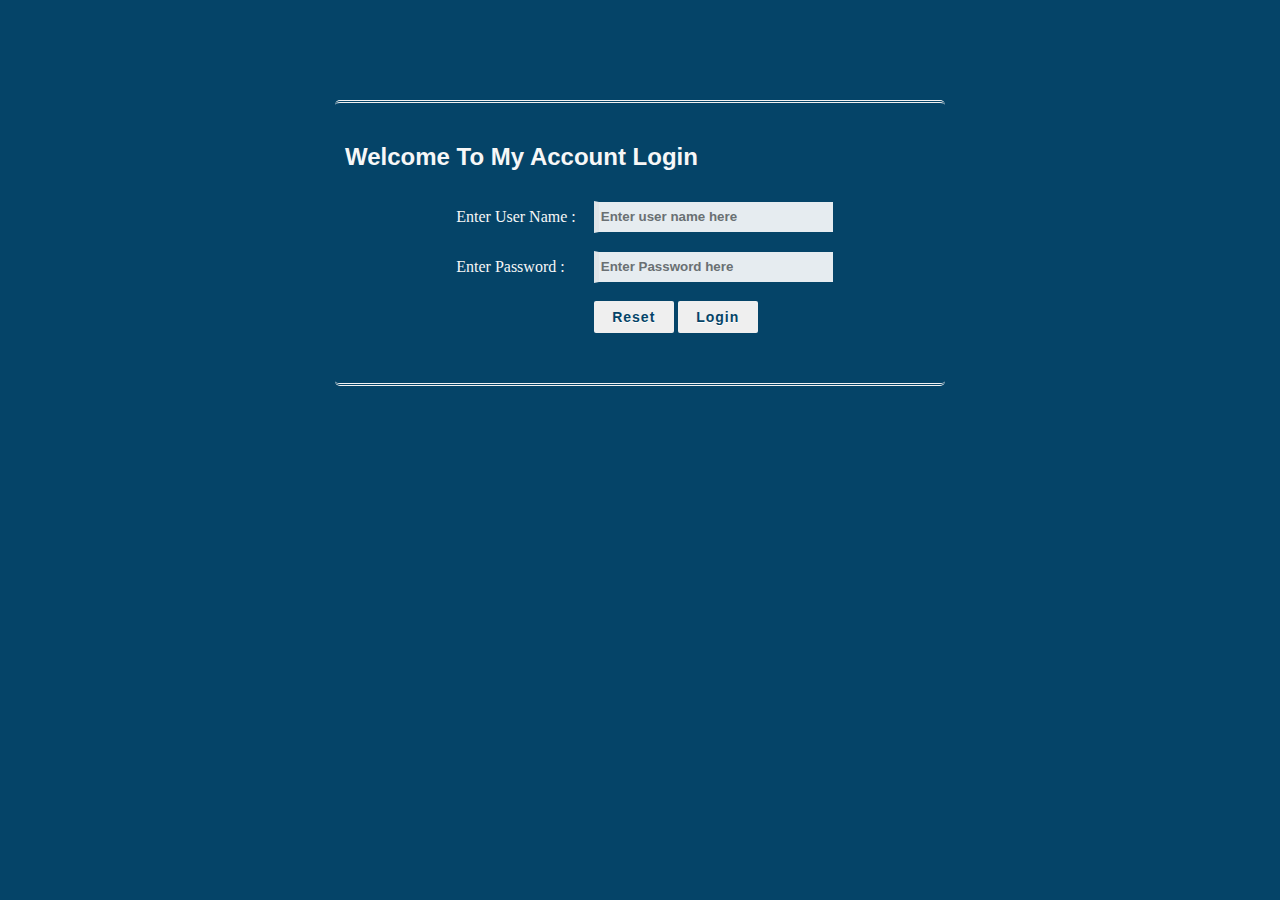
<file: index.html>
<!DOCTYPE html>
<html>

<head>
    <title>Welcome To Login Form</title>
    <link rel="stylesheet" href="index.css">
    <script>
    </script>
</head>

<body>
    <!-- Main div code -->
    <div id="main">
        <div class="h-tag">
            <h2>Welcome To My Account Login</h2>
        </div>
        <!-- Login box -->
        <div class="login">
            <table cellspacing="2" align="center" cellpadding="8" border="0">
                <tr>
                    <td>Enter User Name :</td>
                    <td><input type="text" placeholder="Enter user name here" id="email" class="tb" /></td>
                </tr>
                <tr>
                    <td>Enter Password :</td>
                    <td><input type="password" placeholder="Enter Password here" id="pwd1" class="tb" /></td>
                </tr>
                <tr>
                    <td></td>
                    <td>
                        <input type="submit" value="Reset" onclick="clearFunc()" class="btn" />
                        <input type="submit" value="Login" class="btn" onClick="login()" /></td>
                </tr>
            </table>
        </div>
        <!-- login box div ending here.. -->
    </div>
    <!-- Main div ending here... -->

    <script src="index.js"></script>

</body>

</html>
</file>
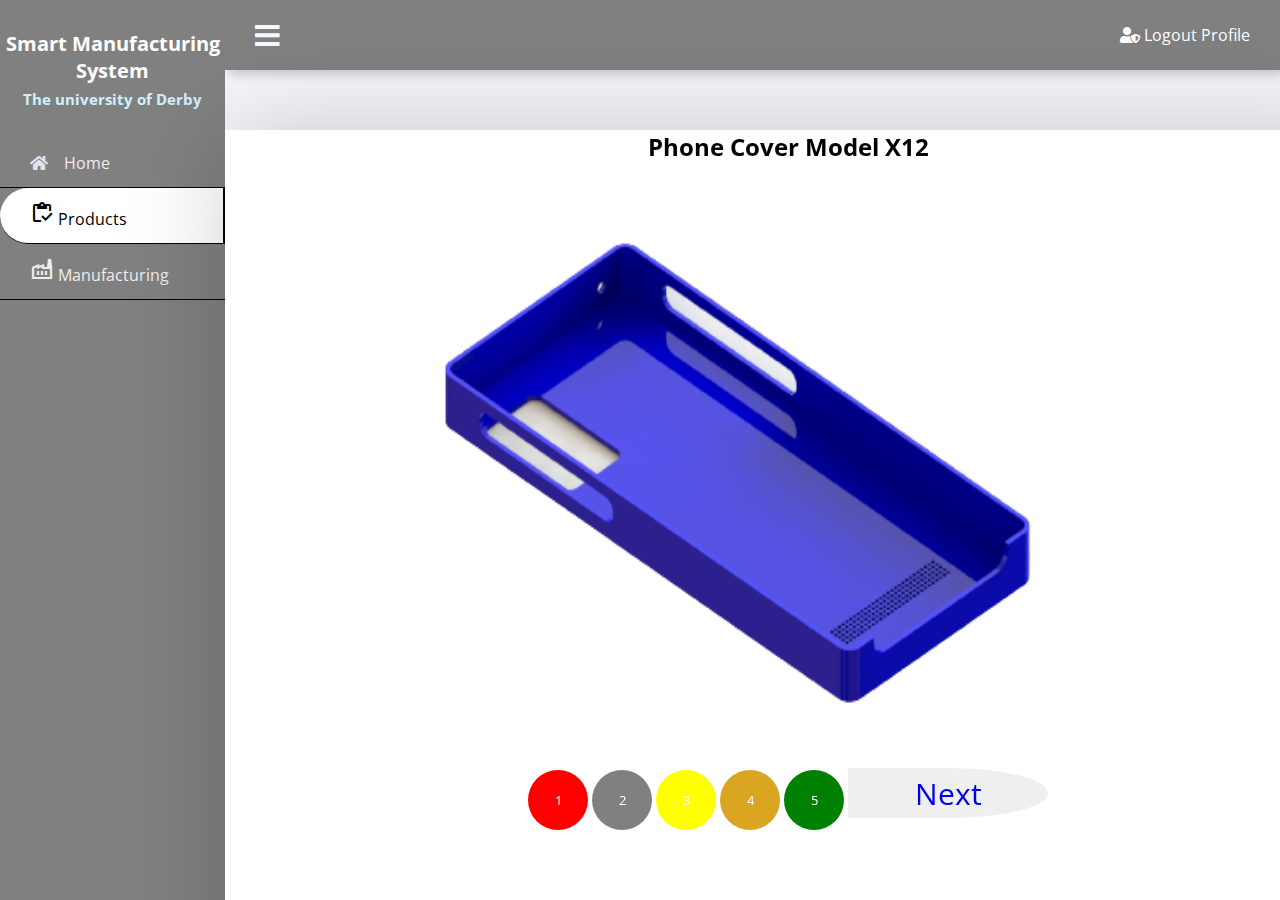
<file: color-customize.html>
<!DOCTYPE html>
<html lang="en">

<head>
    <link rel="stylesheet" href="https://use.fontawesome.com/releases/v5.8.1/css/all.css">
    <meta charset="UTF-8">
    <meta http-equiv="X-UA-Compatible" content="IE=edge">
    <meta name="viewport" content="width=device-width, initial-scale=1.0">
    <title>Smart Management Portal</title>
    <link rel="stylesheet" href="styles.css">
    <link rel="stylesheet" href="home.css">
    <link rel="stylesheet" href="color-customize.css">
    <link rel="stylesheet" href="product.css">
    <link rel="stylesheet" href="https://fonts.googleapis.com/css2?family=Material+Symbols+Outlined:opsz,wght,FILL,GRAD@20..48,100..700,0..1,-50..200" />
    <!-- <link href="https://cdn.jsdelivr.net/npm/bootstrap@5.2.3/dist/css/bootstrap.min.css" rel="stylesheet" integrity="sha384-rbsA2VBKQhggwzxH7pPCaAqO46MgnOM80zW1RWuH61DGLwZJEdK2Kadq2F9CUG65" crossorigin="anonymous">
    <script src="https://cdn.jsdelivr.net/npm/bootstrap@5.2.3/dist/js/bootstrap.bundle.min.js" integrity="sha384-kenU1KFdBIe4zVF0s0G1M5b4hcpxyD9F7jL+jjXkk+Q2h455rYXK/7HAuoJl+0I4" crossorigin="anonymous"></script> -->

    <style>

    </style>
</head>

<body>


    <!-- <nav class="sb-topnav navbar navbar-expand navbar-dark bg-dark"> -->

    <div class="wrapper">
        <div class="section">
            <div class="top_navbar">
                <div class="hamburger">
                    <a href="#">
                        <i class="fas fa-bars"></i>
                    </a>
                </div>
                <div class="logout-profile">
                    <li>
                        <a href="index.html">
                            <span class="icon"><i class="fas fa-user-shield"></i></span>
                            <span class="item">Logout</span>
                        </a>
                        <a href="#">
                            <span class="item">Profile</span>
                        </a>

                    </li>
                </div>
            </div>
        </div>
        </nav>





        <div class="sidebar">
            <div class="profile">
                <!-- <img src="fff.png" alt="profile_picture"> -->
                <h3>Smart <span>Manufacturing</span> System</h3>
                <h2>
                    <p>The university of Derby</p>
                </h2>
            </div>
            <div>

                <ul>

                    <li>
                        <a href="home.html">
                            <span class="icon"><i class="fas fa-home"></i></span>
                            <span class="item">Home</span>
                        </a>
                    </li>

                    <li>
                        <a href="#" class="active">
                            <span class="material-symbols-outlined">
                                inventory
                                </span>
                            <span class="item">Products</span>
                        </a>
                    </li>
                    <li>
                        <a href="manufacturing.html">
                            <span class="material-symbols-outlined">
                                factory
                                </span>
                            <span class="item">Manufacturing</span>
                        </a>
                    </li>


                </ul>
            </div>

        </div>

        <div class="info-main1">


            <h2>Phone Cover Model X12</h2>
            <div>
                <img id="pic" src="src/blue.png" width="500px">
            </div>

            <div>
                <button class="red" onclick="Change1()">1</button>
                <button class="grey" onclick="Change2()">2</button>
                <button class="yellow" onclick="Change3()">3</button>
                <button class="gold" onclick="Change4()">4</button>
                <button class="green" onclick="Change5()">5</button>
                <button class="Select"> <a href="product-spec.html">Next</a>
                    </button>
            </div>





        </div>




        <script>
            var hamburger = document.querySelector(".hamburger");
            hamburger.addEventListener("click", function() {
                document.querySelector("body").classList.toggle("active");
            })


            function Change1() {

                document.getElementById("pic").src = "src/red.png";

            }

            function Change2() {

                document.getElementById("pic").src = "src/grey.png";

            }

            function Change3() {

                document.getElementById("pic").src = "src/yellow.png";

            }

            function Change4() {

                document.getElementById("pic").src = "src/gold.png";

            }

            function Change5() {

                document.getElementById("pic").src = "src/green.png";

            }
        </script>



</body>

</html>
</file>
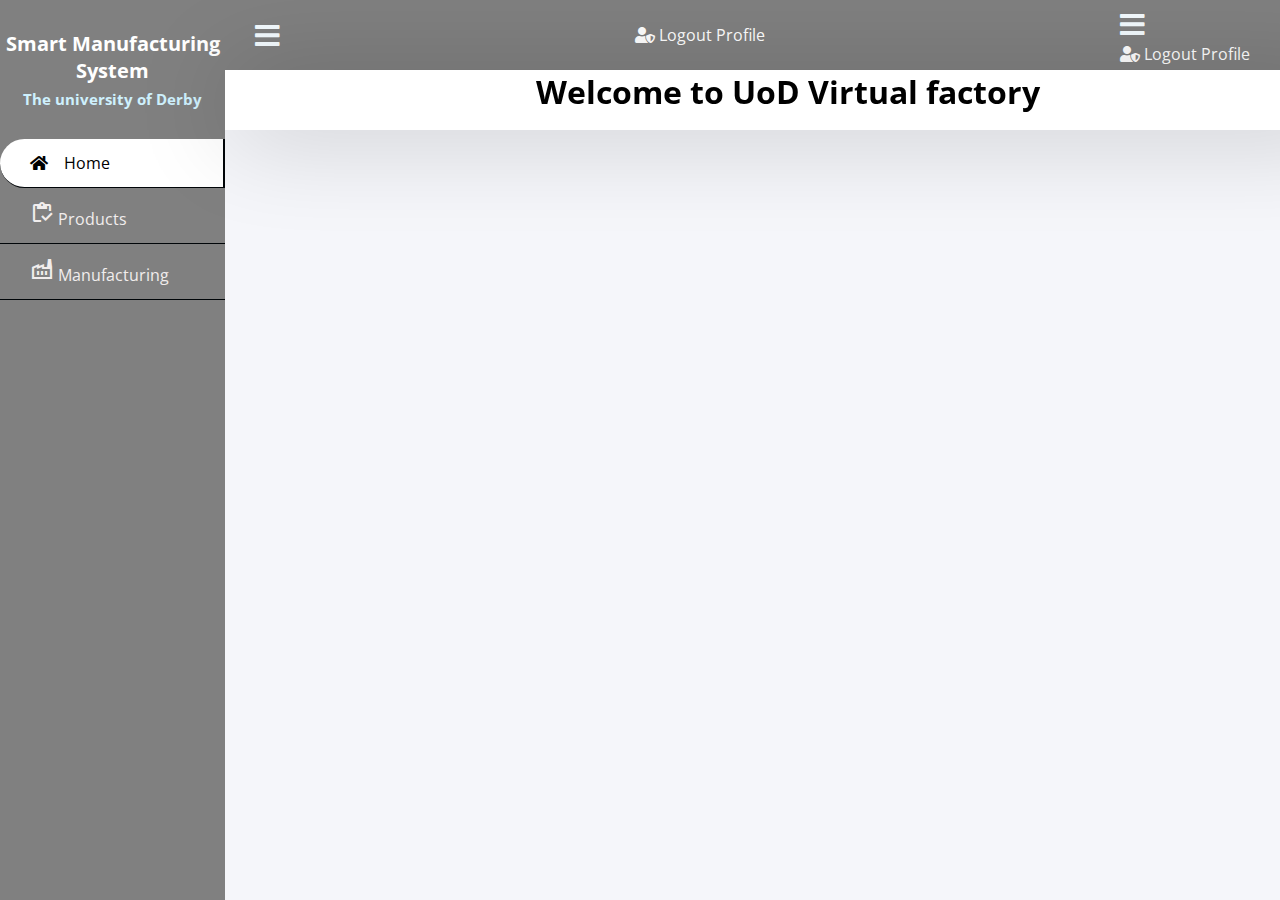
<file: home.html>
<!DOCTYPE html>
<html lang="en">

<head>
    <link rel="stylesheet" href="https://use.fontawesome.com/releases/v5.8.1/css/all.css">
    <meta charset="UTF-8">
    <meta http-equiv="X-UA-Compatible" content="IE=edge">
    <meta name="viewport" content="width=device-width, initial-scale=1.0">
    <title>Smart Management Portal</title>
    <link rel="stylesheet" href="styles.css">
    <link rel="stylesheet" href="product.css">
    <link rel="stylesheet" href="home.css">
    <link rel="stylesheet" href="https://fonts.googleapis.com/css2?family=Material+Symbols+Outlined:opsz,wght,FILL,GRAD@20..48,100..700,0..1,-50..200" />
    <!-- <link href="https://cdn.jsdelivr.net/npm/bootstrap@5.2.3/dist/css/bootstrap.min.css" rel="stylesheet" integrity="sha384-rbsA2VBKQhggwzxH7pPCaAqO46MgnOM80zW1RWuH61DGLwZJEdK2Kadq2F9CUG65" crossorigin="anonymous">
    <script src="https://cdn.jsdelivr.net/npm/bootstrap@5.2.3/dist/js/bootstrap.bundle.min.js" integrity="sha384-kenU1KFdBIe4zVF0s0G1M5b4hcpxyD9F7jL+jjXkk+Q2h455rYXK/7HAuoJl+0I4" crossorigin="anonymous"></script> -->

    <style>

    </style>
</head>

<body>


    <!-- <nav class="sb-topnav navbar navbar-expand navbar-dark bg-dark"> -->

    <div class="wrapper">
        <div class="section">
            <div class="top_navbar">
                <div class="hamburger">
                    <a href="#">
                        <i class="fas fa-bars"></i>
                    </a>
                </div>
                <div class="logout-profile">
                    <li>
                        <a href="index.html">
                            <span class="icon"><i class="fas fa-user-shield"></i></span>
                            <span class="item">Logout</span>
                        </a>
                        <a href="#">
                            <span class="item">Profile</span>
                        </a>

                    </li>
                </div>

                <div class="top_navbar2">
                    <div class="hamburger">
                        <a href="#">
                            <i class="fas fa-bars"></i>
                        </a>
                    </div>
                    <div class="logout-profile">
                        <li>
                            <a href="index.html">
                                <span class="icon"><i class="fas fa-user-shield"></i></span>
                                <span class="item">Logout</span>
                            </a>
                            <a href="#">
                                <span class="item">Profile</span>
                            </a>

                        </li>
                    </div>
                </div>
            </div>
            </nav>



            <div class="sidebar">
                <div class="profile">
                    <!-- <img src="fff.png" alt="profile_picture"> -->
                    <h3>Smart <span>Manufacturing</span> System</h3>
                    <h2>
                        <p>The university of Derby</p>
                    </h2>
                </div>
                <div>

                    <ul>

                        <li>
                            <a href="#" class="active">
                                <span class="icon"><i class="fas fa-home"></i></span>
                                <span class="item">Home</span>
                            </a>
                        </li>

                        <li>
                            <a href="product.html">
                                <span class="material-symbols-outlined">
                                inventory
                                </span>
                                <span class="item">Products</span>
                            </a>
                        </li>
                        <li>
                            <a href="manufacturing.html">
                                <span class="material-symbols-outlined">
                                factory
                                </span>
                                <span class="item">Manufacturing</span>
                            </a>
                        </li>


                    </ul>
                </div>

            </div>

            <div class="info">
                <h1>Welcome to UoD Virtual factory</h1>
            </div>



        </div>
        <script>
            var hamburger = document.querySelector(".hamburger");
            hamburger.addEventListener("click", function() {
                document.querySelector("body").classList.toggle("active");
            })
        </script>
</body>

</html>
</file>
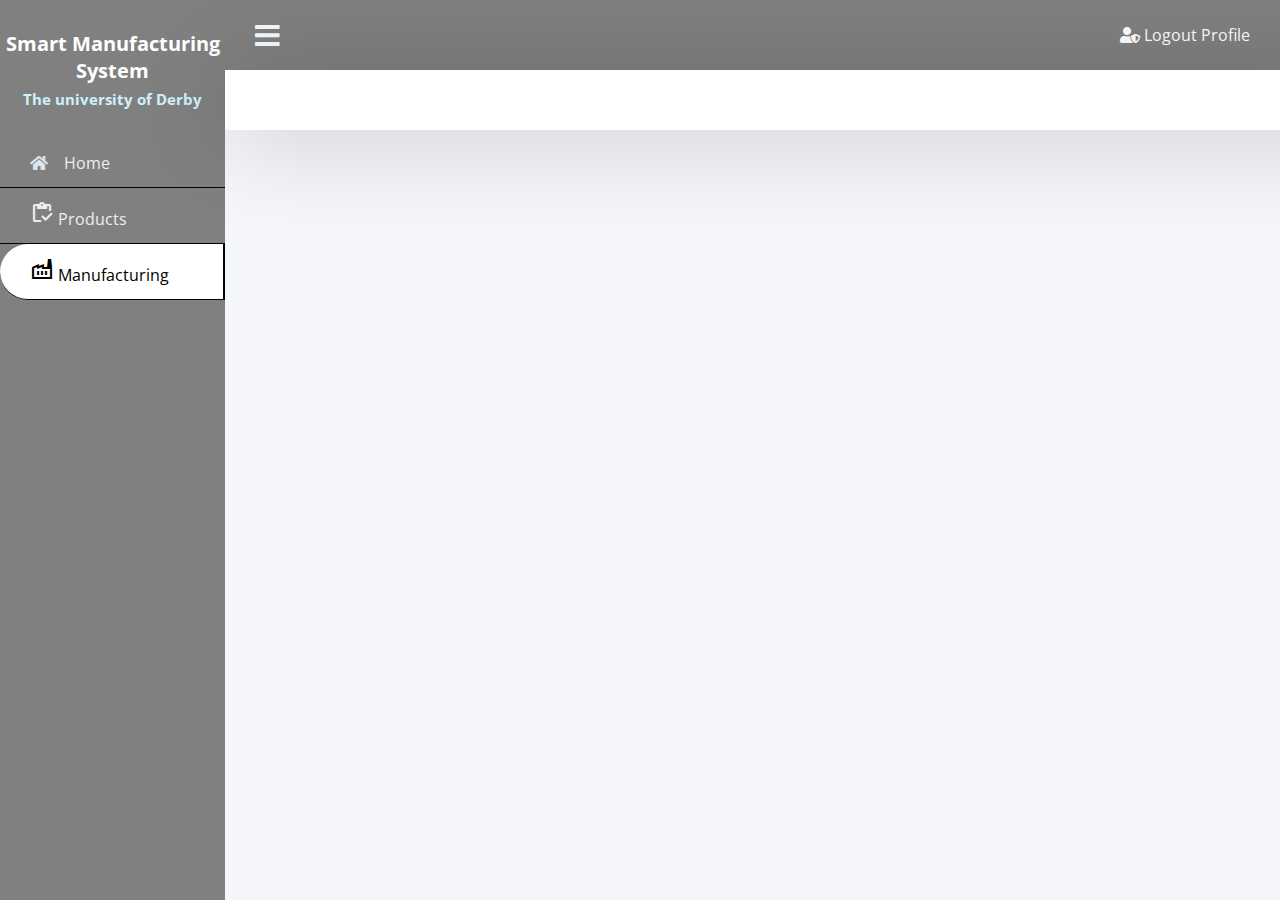
<file: manufacturing.html>
<!DOCTYPE html>
<html lang="en">

<head>
    <link rel="stylesheet" href="https://use.fontawesome.com/releases/v5.8.1/css/all.css">
    <meta charset="UTF-8">
    <meta http-equiv="X-UA-Compatible" content="IE=edge">
    <meta name="viewport" content="width=device-width, initial-scale=1.0">
    <title>Manufacturing</title>
    <link rel="stylesheet" href="styles.css">
    <link rel="stylesheet" href="product.css">
    <link rel="stylesheet" href="home.css">
    <link rel="stylesheet" href="https://fonts.googleapis.com/css2?family=Material+Symbols+Outlined:opsz,wght,FILL,GRAD@20..48,100..700,0..1,-50..200" />
    <!-- <link href="https://cdn.jsdelivr.net/npm/bootstrap@5.2.3/dist/css/bootstrap.min.css" rel="stylesheet" integrity="sha384-rbsA2VBKQhggwzxH7pPCaAqO46MgnOM80zW1RWuH61DGLwZJEdK2Kadq2F9CUG65" crossorigin="anonymous">
    <script src="https://cdn.jsdelivr.net/npm/bootstrap@5.2.3/dist/js/bootstrap.bundle.min.js" integrity="sha384-kenU1KFdBIe4zVF0s0G1M5b4hcpxyD9F7jL+jjXkk+Q2h455rYXK/7HAuoJl+0I4" crossorigin="anonymous"></script> -->

    <style>

    </style>
</head>

<body>


    <!-- <nav class="sb-topnav navbar navbar-expand navbar-dark bg-dark"> -->

    <div class="wrapper">
        <div class="section">
            <div class="top_navbar">
                <div class="hamburger">
                    <a href="#">
                        <i class="fas fa-bars"></i>
                    </a>
                </div>
                <div class="logout-profile">
                    <li>
                        <a href="index.html">
                            <span class="icon"><i class="fas fa-user-shield"></i></span>
                            <span class="item">Logout</span>
                        </a>
                        <a href="#">
                            <span class="item">Profile</span>
                        </a>

                    </li>
                </div>
            </div>
        </div>
        </nav>

        <!-- <div class="menu">
            <div class="logo">
                Coding Market
            </div>
            <div class="right_menu">
                <ul>
                    <li><i class="fas fa-user"></i>
                        <div class="profile_dd">
                            <div class="dd_item">Profile</div>
                            <div class="dd_item">Change Password</div>
                            <div class="dd_item">Logout</div>
                        </div>
                    </li>
                </ul>
            </div>
        </div>  -->





        <div class="sidebar">
            <div class="profile">
                <!-- <img src="fff.png" alt="profile_picture"> -->
                <h3>Smart <span>Manufacturing</span> System</h3>
                <h2>
                    <p>The university of Derby</p>
                </h2>
            </div>
            <div>

                <ul>

                    <li>
                        <a href="home.html">
                            <span class="icon"><i class="fas fa-home"></i></span>
                            <span class="item">Home</span>
                        </a>
                    </li>
                    <!-- <li>
                        <a href="#" class="active">
                            <span class="icon"><i class="fas fa-desktop"></i></span>
                            <span class="item">My Dashboard</span>
                        </a>
                    </li> -->
                    <li>
                        <a href="product.html">
                            <span class="material-symbols-outlined">
                                inventory
                                </span>
                            <span class="item">Products</span>
                        </a>
                    </li>
                    <li>
                        <a href="#" class="active">
                            <span class="material-symbols-outlined">
                                factory
                                </span>
                            <span class="item">Manufacturing</span>
                        </a>
                    </li>


                </ul>
            </div>

        </div>

        <div class="info">
            <div class="info-nav">


            </div>


        </div>



    </div>
    <script>
        var hamburger = document.querySelector(".hamburger");
        hamburger.addEventListener("click", function() {
            document.querySelector("body").classList.toggle("active");
        })
    </script>
</body>

</html>
</file>
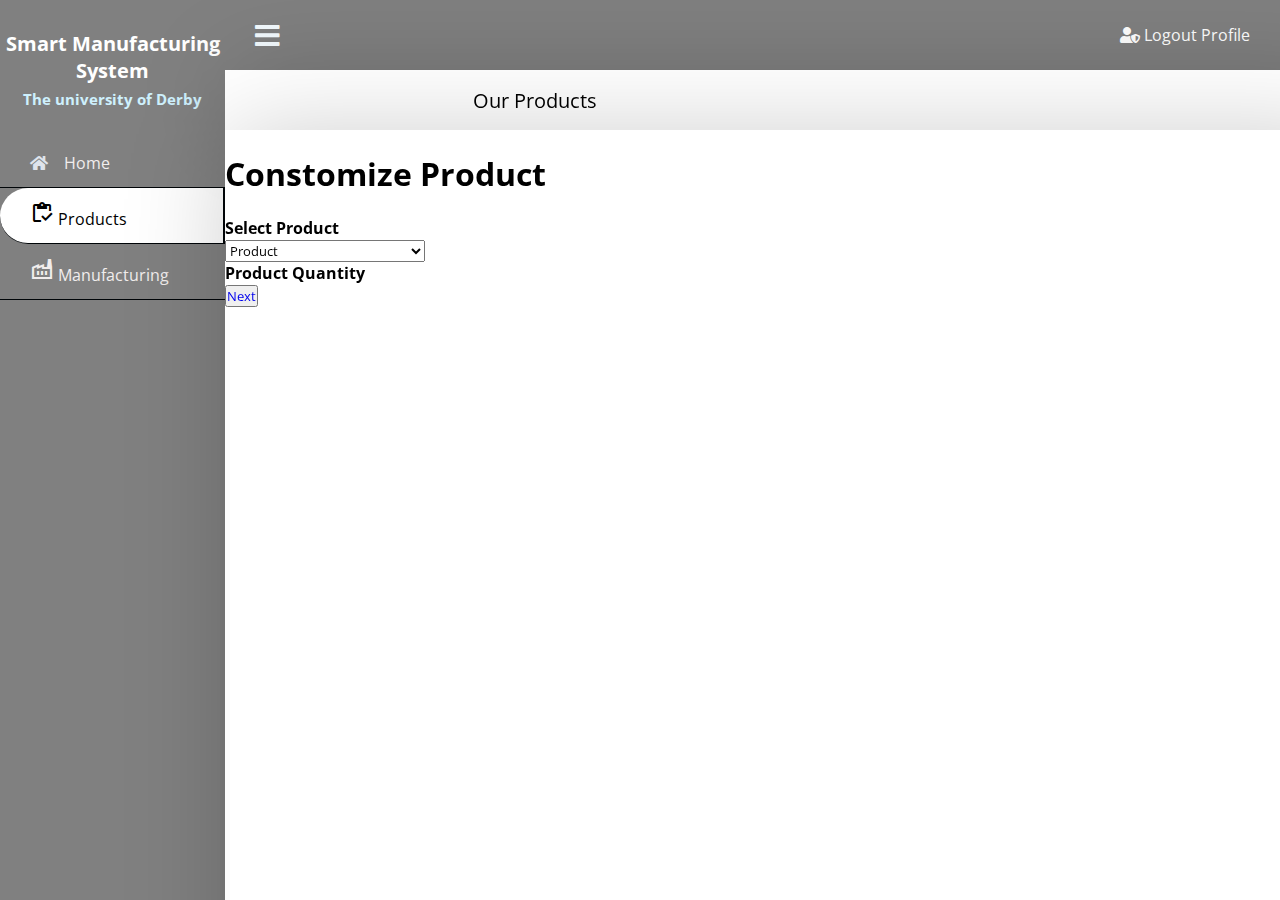
<file: Order-product.html>
<!DOCTYPE html>
<html lang="en">

<head>
    <link rel="stylesheet" href="https://use.fontawesome.com/releases/v5.8.1/css/all.css">
    <meta charset="UTF-8">
    <meta http-equiv="X-UA-Compatible" content="IE=edge">
    <meta name="viewport" content="width=device-width, initial-scale=1.0">
    <title>Smart Management Portal</title>
    <link rel="stylesheet" href="styles.css">
    <link rel="stylesheet" href="home.css">
    <link rel="stylesheet" href="product.css">
    <link rel="stylesheet" href="https://fonts.googleapis.com/css2?family=Material+Symbols+Outlined:opsz,wght,FILL,GRAD@20..48,100..700,0..1,-50..200" />
    <!-- <link href="https://cdn.jsdelivr.net/npm/bootstrap@5.2.3/dist/css/bootstrap.min.css" rel="stylesheet" integrity="sha384-rbsA2VBKQhggwzxH7pPCaAqO46MgnOM80zW1RWuH61DGLwZJEdK2Kadq2F9CUG65" crossorigin="anonymous">
    <script src="https://cdn.jsdelivr.net/npm/bootstrap@5.2.3/dist/js/bootstrap.bundle.min.js" integrity="sha384-kenU1KFdBIe4zVF0s0G1M5b4hcpxyD9F7jL+jjXkk+Q2h455rYXK/7HAuoJl+0I4" crossorigin="anonymous"></script> -->

    <style>

    </style>
</head>

<body>


    <!-- <nav class="sb-topnav navbar navbar-expand navbar-dark bg-dark"> -->

    <div class="wrapper">
        <div class="section">
            <div class="top_navbar">
                <div class="hamburger">
                    <a href="#">
                        <i class="fas fa-bars"></i>
                    </a>
                </div>
                <div class="logout-profile">
                    <li>
                        <a href="index.html">
                            <span class="icon"><i class="fas fa-user-shield"></i></span>
                            <span class="item">Logout</span>
                        </a>
                        <a href="#">
                            <span class="item">Profile</span>
                        </a>

                    </li>
                </div>
            </div>
        </div>
        </nav>






        <div class="sidebar">
            <div class="profile">
                <!-- <img src="fff.png" alt="profile_picture"> -->
                <h3>Smart <span>Manufacturing</span> System</h3>
                <h2>
                    <p>The university of Derby</p>
                </h2>
            </div>
            <div>

                <ul>

                    <li>
                        <a href="home.html">
                            <span class="icon"><i class="fas fa-home"></i></span>
                            <span class="item">Home</span>
                        </a>
                    </li>

                    <li>
                        <a href="#" class="active">
                            <span class="material-symbols-outlined">
                                inventory
                                </span>
                            <span class="item">Products</span>
                        </a>
                    </li>
                    <li>
                        <a href="manufacturing.html">
                            <span class="material-symbols-outlined">
                                factory
                                </span>
                            <span class="item">Manufacturing</span>
                        </a>
                    </li>


                </ul>
            </div>

        </div>

        <div class="info">
            <div class="info-nav">
                <button class="active"><a href="Ourproduct.html">Our Products</a></button>
                <button><a href="Order-product.html">Place Order</a></button>
            </div>
        </div>


        <div class="info-main1">
            <br>
            <h1>Constomize Product</h1>
            <br>
            <div class="color">
                <h4>Select Product</h4>
                <select name="products" id="dropdown">
                <option value="selection">Product</option>
                <option value="bag">Mobile back cover</option>
                <option value="bag">Mobile fron cover</option>
                <option value="bag">Main cover</option> 
            </select>
                <br>
            </div>
            <br>
            <h4>Product Quantity</h4>
            <div>
                <button><a href="color-customize.html">Next</a></button>

            </div>
        </div>




        <script>
            var hamburger = document.querySelector(".hamburger");
            hamburger.addEventListener("click", function() {
                document.querySelector("body").classList.toggle("active");
            })
        </script>
</body>

</html>
</file>
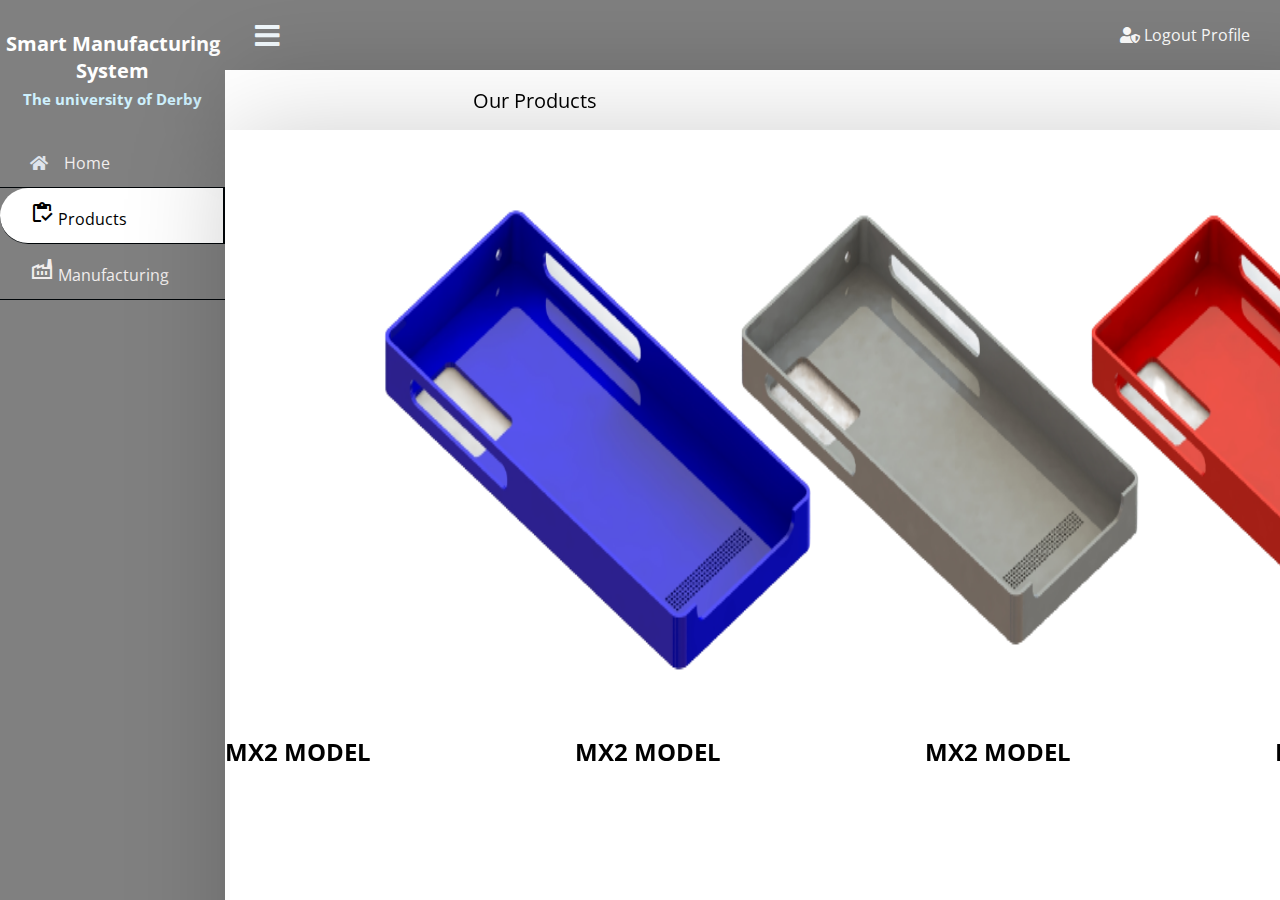
<file: Ourproduct.html>
<!DOCTYPE html>
<html lang="en">

<head>
    <link rel="stylesheet" href="https://use.fontawesome.com/releases/v5.8.1/css/all.css">
    <meta charset="UTF-8">
    <meta http-equiv="X-UA-Compatible" content="IE=edge">
    <meta name="viewport" content="width=device-width, initial-scale=1.0">
    <title>Smart Management Portal</title>
    <link rel="stylesheet" href="styles.css">
    <link rel="stylesheet" href="home.css">
    <link rel="stylesheet" href="ourproducts.css">
    <link rel="stylesheet" href="product.css">
    <link rel="stylesheet" href="https://fonts.googleapis.com/css2?family=Material+Symbols+Outlined:opsz,wght,FILL,GRAD@20..48,100..700,0..1,-50..200" />
    <!-- <link href="https://cdn.jsdelivr.net/npm/bootstrap@5.2.3/dist/css/bootstrap.min.css" rel="stylesheet" integrity="sha384-rbsA2VBKQhggwzxH7pPCaAqO46MgnOM80zW1RWuH61DGLwZJEdK2Kadq2F9CUG65" crossorigin="anonymous">
    <script src="https://cdn.jsdelivr.net/npm/bootstrap@5.2.3/dist/js/bootstrap.bundle.min.js" integrity="sha384-kenU1KFdBIe4zVF0s0G1M5b4hcpxyD9F7jL+jjXkk+Q2h455rYXK/7HAuoJl+0I4" crossorigin="anonymous"></script> -->

    <style>

    </style>
</head>

<body>


    <!-- <nav class="sb-topnav navbar navbar-expand navbar-dark bg-dark"> -->

    <div class="wrapper">
        <div class="section">
            <div class="top_navbar">
                <div class="hamburger">
                    <a href="#">
                        <i class="fas fa-bars"></i>
                    </a>
                </div>
                <div class="logout-profile">
                    <li>
                        <a href="index.html">
                            <span class="icon"><i class="fas fa-user-shield"></i></span>
                            <span class="item">Logout</span>
                        </a>
                        <a href="#">
                            <span class="item">Profile</span>
                        </a>

                    </li>
                </div>
            </div>
        </div>
        </nav>






        <div class="sidebar">
            <div class="profile">
                <!-- <img src="fff.png" alt="profile_picture"> -->
                <h3>Smart <span>Manufacturing</span> System</h3>
                <h2>
                    <p>The university of Derby</p>
                </h2>
            </div>
            <div>

                <ul>

                    <li>
                        <a href="home.html">
                            <span class="icon"><i class="fas fa-home"></i></span>
                            <span class="item">Home</span>
                        </a>
                    </li>

                    <li>
                        <a href="#" class="active">
                            <span class="material-symbols-outlined">
                                inventory
                                </span>
                            <span class="item">Products</span>
                        </a>
                    </li>
                    <li>
                        <a href="manufacturing.html">
                            <span class="material-symbols-outlined">
                                factory
                                </span>
                            <span class="item">Manufacturing</span>
                        </a>
                    </li>


                </ul>
            </div>

        </div>

        <div class="info">
            <div class="info-nav">
                <button class="active"><a href="">Our Products</a></button>
                <button><a href="Order-product.html">Place Order</a></button>
            </div>
        </div>


        <div class="info-main1">
            <div class="product-pics">
                <div class="ab">
                    <img src="src/blue.png" alt="">
                    <h2>MX2 MODEL</h2>
                </div>
                <div class="ab">
                    <img src="src/grey.png" alt="">
                    <h2>MX2 MODEL</h2>
                </div>
                <div class="ab">
                    <img src="src/red.png" alt="">
                    <h2>MX2 MODEL</h2>
                </div>
                <div class="ab">
                    <img src="src/green.png" alt="">
                    <h2>MX2 MODEL</h2>
                </div>


            </div>


        </div>




        <script>
            var hamburger = document.querySelector(".hamburger");
            hamburger.addEventListener("click", function() {
                document.querySelector("body").classList.toggle("active");
            })
        </script>
</body>

</html>
</file>
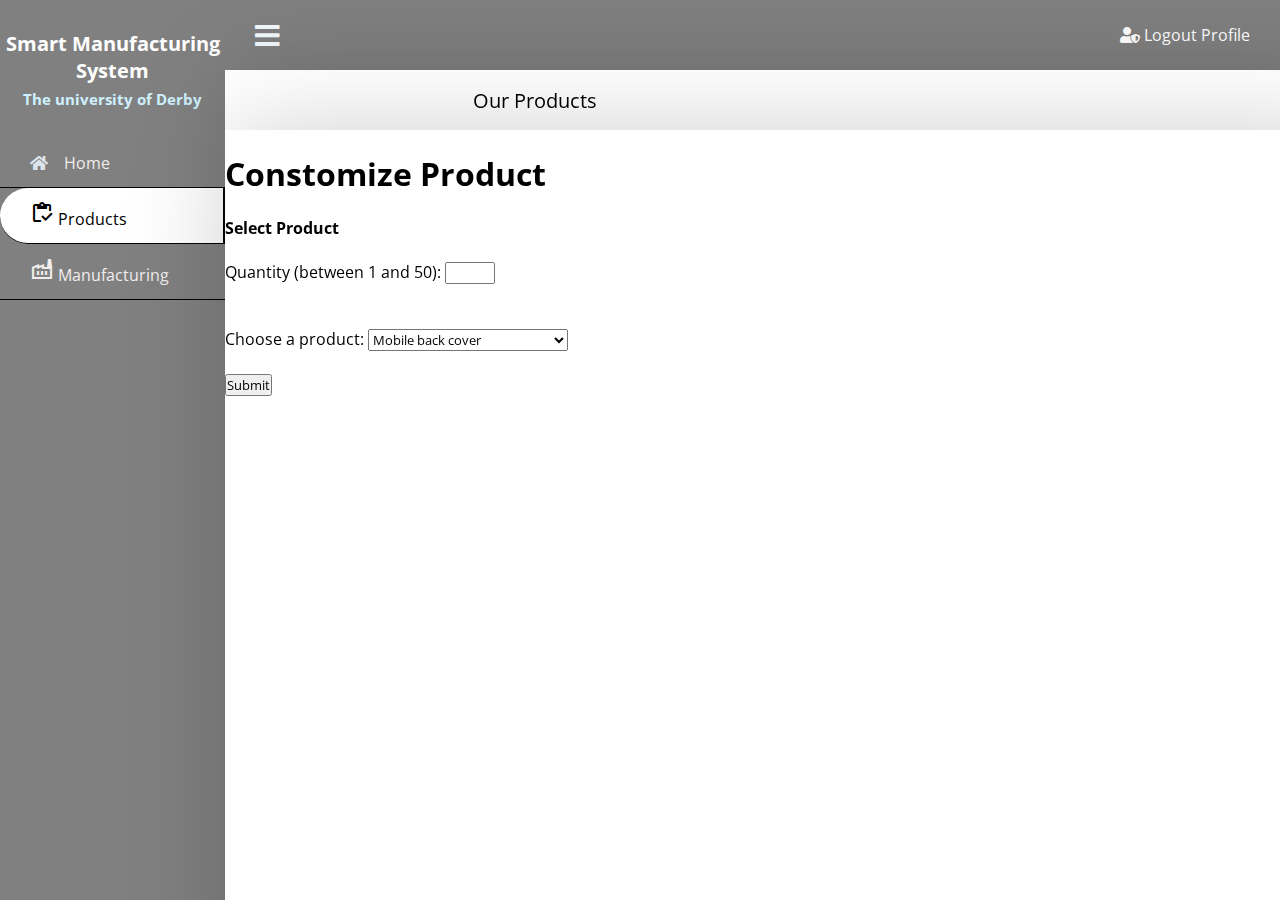
<file: product-spec.html>
<!DOCTYPE html>
<html lang="en">

<head>
    <link rel="stylesheet" href="https://use.fontawesome.com/releases/v5.8.1/css/all.css">
    <meta charset="UTF-8">
    <meta http-equiv="X-UA-Compatible" content="IE=edge">
    <meta name="viewport" content="width=device-width, initial-scale=1.0">
    <title>Smart Management Portal</title>
    <link rel="stylesheet" href="styles.css">
    <link rel="stylesheet" href="home.css">
    <link rel="stylesheet" href="product.css">
    <link rel="stylesheet" href="https://fonts.googleapis.com/css2?family=Material+Symbols+Outlined:opsz,wght,FILL,GRAD@20..48,100..700,0..1,-50..200" />
    <!-- <link href="https://cdn.jsdelivr.net/npm/bootstrap@5.2.3/dist/css/bootstrap.min.css" rel="stylesheet" integrity="sha384-rbsA2VBKQhggwzxH7pPCaAqO46MgnOM80zW1RWuH61DGLwZJEdK2Kadq2F9CUG65" crossorigin="anonymous">
    <script src="https://cdn.jsdelivr.net/npm/bootstrap@5.2.3/dist/js/bootstrap.bundle.min.js" integrity="sha384-kenU1KFdBIe4zVF0s0G1M5b4hcpxyD9F7jL+jjXkk+Q2h455rYXK/7HAuoJl+0I4" crossorigin="anonymous"></script> -->

    <style>

    </style>
</head>

<body>


    <!-- <nav class="sb-topnav navbar navbar-expand navbar-dark bg-dark"> -->

    <div class="wrapper">
        <div class="section">
            <div class="top_navbar">
                <div class="hamburger">
                    <a href="#">
                        <i class="fas fa-bars"></i>
                    </a>
                </div>
                <div class="logout-profile">
                    <li>
                        <a href="index.html">
                            <span class="icon"><i class="fas fa-user-shield"></i></span>
                            <span class="item">Logout</span>
                        </a>
                        <a href="#">
                            <span class="item">Profile</span>
                        </a>

                    </li>
                </div>
            </div>
        </div>
        </nav>






        <div class="sidebar">
            <div class="profile">
                <!-- <img src="fff.png" alt="profile_picture"> -->
                <h3>Smart <span>Manufacturing</span> System</h3>
                <h2>
                    <p>The university of Derby</p>
                </h2>
            </div>
            <div>

                <ul>

                    <li>
                        <a href="home.html">
                            <span class="icon"><i class="fas fa-home"></i></span>
                            <span class="item">Home</span>
                        </a>
                    </li>

                    <li>
                        <a href="#" class="active">
                            <span class="material-symbols-outlined">
                                inventory
                                </span>
                            <span class="item">Products</span>
                        </a>
                    </li>
                    <li>
                        <a href="manufacturing.html">
                            <span class="material-symbols-outlined">
                                factory
                                </span>
                            <span class="item">Manufacturing</span>
                        </a>
                    </li>


                </ul>
            </div>

        </div>

        <div class="info">
            <div class="info-nav">
                <button class="active"><a href="Ourproduct.html">Our Products</a></button>
                <button><a href="Order-product.html">Place Order</a></button>
            </div>
        </div>


        <div class="info-main1">
            <br>
            <h1>Constomize Product</h1>
            <br>
            <div class="color">
                <h4>Select Product</h4>
                <br>
                <form action="/action_page.php">
                    <label for="quantity">Quantity (between 1 and 50):</label>
                    <input type="number" id="quantity" name="quantity" min="1" max="50">

                </form>
                <br>
                <br>

                <form action="/action_page.php">
                    <label for="Product">Choose a product:</label>
                    <select id="product-avail" name="products">
                      <option value="mbc">Mobile back cover</option>
                      <option value="MFC">Mobile fron cover</option>
                      <option value="MC">Main cover</option>
                    </select>
                    <br>
                    <br>

                    <input type="submit" value="Submit">

                </form>



                <br>
            </div>
            <br>

        </div>




        <script>
            var hamburger = document.querySelector(".hamburger");
            hamburger.addEventListener("click", function() {
                document.querySelector("body").classList.toggle("active");
            })
        </script>
</body>

</html>
</file>
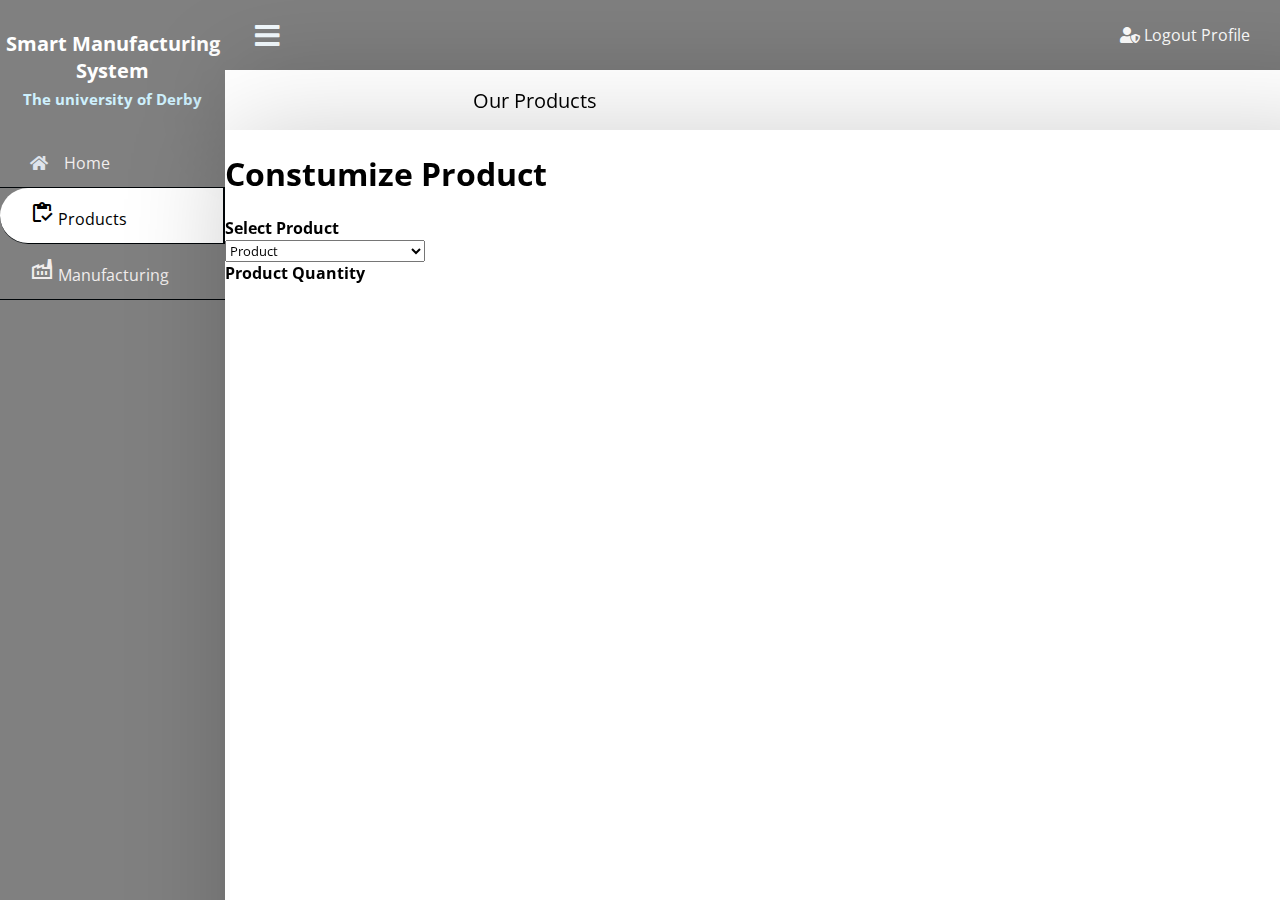
<file: product.html>
<!DOCTYPE html>
<html lang="en">

<head>
    <link rel="stylesheet" href="https://use.fontawesome.com/releases/v5.8.1/css/all.css">
    <meta charset="UTF-8">
    <meta http-equiv="X-UA-Compatible" content="IE=edge">
    <meta name="viewport" content="width=device-width, initial-scale=1.0">
    <title>Smart Management Portal</title>
    <link rel="stylesheet" href="styles.css">
    <link rel="stylesheet" href="home.css">
    <link rel="stylesheet" href="product.css">
    <link rel="stylesheet" href="https://fonts.googleapis.com/css2?family=Material+Symbols+Outlined:opsz,wght,FILL,GRAD@20..48,100..700,0..1,-50..200" />
    <!-- <link href="https://cdn.jsdelivr.net/npm/bootstrap@5.2.3/dist/css/bootstrap.min.css" rel="stylesheet" integrity="sha384-rbsA2VBKQhggwzxH7pPCaAqO46MgnOM80zW1RWuH61DGLwZJEdK2Kadq2F9CUG65" crossorigin="anonymous">
    <script src="https://cdn.jsdelivr.net/npm/bootstrap@5.2.3/dist/js/bootstrap.bundle.min.js" integrity="sha384-kenU1KFdBIe4zVF0s0G1M5b4hcpxyD9F7jL+jjXkk+Q2h455rYXK/7HAuoJl+0I4" crossorigin="anonymous"></script> -->

    <style>

    </style>
</head>

<body>


    <!-- <nav class="sb-topnav navbar navbar-expand navbar-dark bg-dark"> -->

    <div class="wrapper">
        <div class="section">
            <div class="top_navbar">
                <div class="hamburger">
                    <a href="#">
                        <i class="fas fa-bars"></i>
                    </a>
                </div>
                <div class="logout-profile">
                    <li>
                        <a href="index.html">
                            <span class="icon"><i class="fas fa-user-shield"></i></span>
                            <span class="item">Logout</span>
                        </a>
                        <a href="#">
                            <span class="item">Profile</span>
                        </a>

                    </li>
                </div>
            </div>
        </div>
        </nav>






        <div class="sidebar">
            <div class="profile">
                <!-- <img src="fff.png" alt="profile_picture"> -->
                <h3>Smart <span>Manufacturing</span> System</h3>
                <h2>
                    <p>The university of Derby</p>
                </h2>
            </div>
            <div>

                <ul>

                    <li>
                        <a href="home.html">
                            <span class="icon"><i class="fas fa-home"></i></span>
                            <span class="item">Home</span>
                        </a>
                    </li>

                    <li>
                        <a href="#" class="active">
                            <span class="material-symbols-outlined">
                                inventory
                                </span>
                            <span class="item">Products</span>
                        </a>
                    </li>
                    <li>
                        <a href="manufacturing.html">
                            <span class="material-symbols-outlined">
                                factory
                                </span>
                            <span class="item">Manufacturing</span>
                        </a>
                    </li>


                </ul>
            </div>

        </div>

        <div class="info">
            <div class="info-nav">
                <button class="active"><a href="Ourproduct.html">Our Products</a></button>
                <button><a href="Order-product.html">Place Order</a></button>
            </div>
        </div>


        <div class="info-main1">
            <br>
            <h1>Constumize Product</h1>
            <br>
            <div class="color">
                <h4>Select Product</h4>
                <select name="products" id="dropdown">
                <option value="selection">Product</option>
                <option value="bag">Mobile back cover</option>
                <option value="bag">Mobile fron cover</option>
                <option value="bag">Main cover</option> 
            </select>
                <br>
            </div>
            <br>
            <h4>Product Quantity</h4>
            <div>


            </div>
        </div>




        <script>
            var hamburger = document.querySelector(".hamburger");
            hamburger.addEventListener("click", function() {
                document.querySelector("body").classList.toggle("active");
            })
        </script>
</body>

</html>
</file>
<file: index.css>
body {
    margin: 0px;
    background-color: rgb(5, 68, 104);
    color: #f7f7f7;
    font-family: Arial, Helvetica, sans-serif;
}

#main {
    width: 600px;
    height: 260px;
    margin-left: auto;
    margin-right: auto;
    border-radius: 5px;
    padding-left: 10px;
    margin-top: 100px;
    border-top: 3px double #f1f1f1;
    border-bottom: 3px double #f1f1f1;
    padding-top: 20px;
}

#main table {
    font-family: "Comic Sans MS", cursive;
}


/* css code for textbox */

#main .tb {
    height: 28px;
    width: 230px;
    border: 1px solid rgb(5, 68, 104);
    color: rgb(5, 68, 104);
    font-weight: bold;
    border-left: 5px solid #f7f7f7;
    opacity: 0.9;
}


/* css code for button*/

#main .btn {
    width: 80px;
    height: 32px;
    outline: none;
    font-weight: bold;
    border: 0px solid rgb(5, 68, 104);
    text-shadow: 0px 0.5px 0.5px #fff;
    border-radius: 2px;
    font-weight: 600;
    color: rgb(5, 68, 104);
    letter-spacing: 1px;
    font-size: 14px;
    -webkit-transition: 1s;
    -moz-transition: 1s;
    transition: 1s;
}

#main .btn:hover {
    background-color: rgb(5, 68, 104);
    outline: none;
    border-radius: 2px;
    color: #f1f1f1;
    border: 1px solid #f1f1f1;
}
</file>
<file: styles.css>
@import url('https://fonts.googleapis.com/css2?family=Open+Sans&display=swap');
* {
    list-style: none;
    text-decoration: none;
    margin: 0;
    padding: 0;
    box-sizing: border-box;
    font-family: 'Open Sans', sans-serif;
}

body {
    background: #f5f6fa;
}

.wrapper .sidebar {
    background: grey;
    position: fixed;
    top: 0;
    left: 0;
    width: 225px;
    height: 100%;
    padding: 20px 0;
    transition: all 0.5s ease;
}

.logout-profile {
    display: flex;
    justify-content: space-between;
}

.wrapper .sidebar .profile {
    margin-bottom: 30px;
    text-align: center;
}

.wrapper .sidebar .profile img {
    display: block;
    width: 100px;
    height: 100px;
    /* border-radius: 50%; */
    margin: 0 auto;
}

.wrapper .sidebar .profile h3 {
    color: #ffffff;
    margin: 10px 0 5px;
    font-size: 20px;
}

.wrapper .sidebar .profile p {
    color: rgb(206, 240, 253);
    font-size: 15px;
}

.wrapper .sidebar ul li a {
    display: block;
    padding: 13px 30px;
    border-bottom: 1px solid rgb(0, 5, 8);
    color: rgb(241, 237, 237);
    font-size: 16px;
    position: relative;
}

.wrapper .sidebar ul li a .icon {
    color: #dee4ec;
    width: 30px;
    display: inline-block;
}

.wrapper .sidebar ul li a:hover,
.wrapper .sidebar ul li a.active {
    color: black;
    background: white;
    border-right: 2px solid rgb(0, 5, 8);
    border-radius: 30px 0px 0px 30px;
}

.wrapper .sidebar ul li a:hover .icon,
.wrapper .sidebar ul li a.active .icon {
    color: black;
}

.wrapper .sidebar ul li a:hover:before,
.wrapper .sidebar ul li a.active:before {
    display: block;
}

.wrapper .section {
    width: calc(100% - 225px);
    margin-left: 225px;
    transition: all 0.5s ease;
}

.wrapper .section .top_navbar {
    background: grey;
    height: 70px;
    display: flex;
    align-items: center;
    padding: 0 30px;
    box-shadow: 4px 4px 10px rgba(0, 0, 0, 0.2);
}

.wrapper .section .top_navbar .hamburger a {
    font-size: 28px;
    color: #f4fbff;
}

.wrapper .section .top_navbar {
    display: flex;
    justify-content: space-between;
}

.wrapper .section .top_navbar a {
    color: white;
}

.wrapper .section .top_navbar span {
    color: white;
    height: 50px;
    width: 50px;
}

.wrapper .section .top_navbar .hamburger a:hover {
    color: #a2ecff;
}

body.active .wrapper .sidebar {
    left: -225px;
}

body.active .wrapper .section {
    margin-left: 0;
    width: 100%;
}

.wrapper .main_content {
    box-sizing: border-box;
    width: 80%;
    margin-left: 225px;
    margin-right: 25px;
}

.wrapper .main_content .header {
    padding: 20px;
    background: #fff;
    color: grey;
    border-bottom: 1px solid #e0e4e8;
}

.wrapper .main_content .info {
    margin: 20px;
    color: #717171;
    line-height: 25px;
}

.wrapper .main_content .info div {
    margin-bottom: 20px;
}

.info {
    display: flex;
    background: white;
    padding: 100px;
    position: fixed;
    top: 70px;
    left: 225px;
    width: 100%;
    height: 100%;
    padding: 20px 0;
}

.info-mains {
    margin-top: 100px;
    margin-left: 225px;
    margin-right: 100px;
}

img {
    height: 600px;
    width: 800px;
    margin-right: 100px;
}

.info-title {
    margin-left: 20px;
    margin-right: 200px;
}

.info-title h1 {
    color: rgb(0, 5, 8);
    font-size: 35px;
    font-weight: bolder;
}

.sub-info-bar {
    height: 50px;
    width: 100%;
    margin-left: 15%;
    background: #e10505;
    box-shadow: 4px 4px 10px rgba(0, 0, 0, 0.5);
}


/* .btn01 {
    height: 50px;
    width: 50px;
    background-color: brown;
    text-align: center;
} */
</file>
<file: home.css>
/* body {
    background-color: #9f9da7;
    font-size: 1.6rem;
    font-family: "Open Sans", sans-serif;
    color: #2b3e51;
}

h2 {
    font-weight: 300;
    text-align: center;
}

p {
    position: relative;
}

a,
a:link,
a:visited,
a:active {
    color: #3ca9e2;
    -webkit-transition: all 0.2s ease;
    transition: all 0.2s ease;
}

a:focus,
a:hover,
a:link:focus,
a:link:hover,
a:visited:focus,
a:visited:hover,
a:active:focus,
a:active:hover {
    color: #329dd5;
    -webkit-transition: all 0.2s ease;
    transition: all 0.2s ease;
}

#login-form-wrap {
    background-color: #fff;
    width: 35%;
    margin: 30px auto;
    text-align: center;
    padding: 20px 0 0 0;
    border-radius: 4px;
    box-shadow: 0px 30px 50px 0px rgba(0, 0, 0, 0.2);
}

#login-form {
    padding: 0 60px;
}

input {
    display: block;
    box-sizing: border-box;
    width: 100%;
    outline: none;
    height: 60px;
    line-height: 60px;
    border-radius: 4px;
}

input[type="text"],
input[type="email"] {
    width: 100%;
    padding: 0 0 0 10px;
    margin: 0;
    color: #8a8b8e;
    border: 1px solid #c2c0ca;
    font-style: normal;
    font-size: 16px;
    -webkit-appearance: none;
    -moz-appearance: none;
    appearance: none;
    position: relative;
    display: inline-block;
    background: none;
}

input[type="text"]:focus,
input[type="email"]:focus {
    border-color: #3ca9e2;
}

input[type="text"]:focus:invalid,
input[type="email"]:focus:invalid {
    color: #cc1e2b;
    border-color: #cc1e2b;
}

input[type="text"]:valid~.validation,
input[type="email"]:valid~.validation {
    display: block;
    border-color: #0C0;
}

input[type="text"]:valid~.validation span,
input[type="email"]:valid~.validation span {
    background: #0C0;
    position: absolute;
    border-radius: 6px;
}

input[type="text"]:valid~.validation span:first-child,
input[type="email"]:valid~.validation span:first-child {
    top: 30px;
    left: 14px;
    width: 20px;
    height: 3px;
    -webkit-transform: rotate(-45deg);
    transform: rotate(-45deg);
}

input[type="text"]:valid~.validation span:last-child,
input[type="email"]:valid~.validation span:last-child {
    top: 35px;
    left: 8px;
    width: 11px;
    height: 3px;
    -webkit-transform: rotate(45deg);
    transform: rotate(45deg);
}

.validation {
    display: none;
    position: absolute;
    content: " ";
    height: 60px;
    width: 30px;
    right: 15px;
    top: 0px;
}

input[type="submit"] {
    border: none;
    display: block;
    background-color: #3ca9e2;
    color: #fff;
    font-weight: bold;
    text-transform: uppercase;
    cursor: pointer;
    -webkit-transition: all 0.2s ease;
    transition: all 0.2s ease;
    font-size: 18px;
    position: relative;
    display: inline-block;
    cursor: pointer;
    text-align: center;
}

input[type="submit"]:hover {
    background-color: #329dd5;
    -webkit-transition: all 0.2s ease;
    transition: all 0.2s ease;
}

#create-account-wrap {
    background-color: #eeedf1;
    color: #8a8b8e;
    font-size: 14px;
    width: 100%;
    padding: 10px 0;
    border-radius: 0 0 4px 4px;
} */
</file>
<file: color-customize.css>
img {
    height: 600px;
    width: 1100px;
}

.info-main1 {
    text-align: center;
}

.red {
    background-color: red;
}

.grey {
    background-color: grey;
}

.blue {
    background-color: blue;
}

.gold {
    background-color: goldenrod;
}

.green {
    background-color: green;
}

.yellow {
    background-color: yellow;
}

button {
    height: 60px;
    width: 60px;
    border-radius: 50%;
    border: none;
    color: white;
}

.Select {
    height: 50px;
    width: 200px;
    border-radius: 0% 50% 50% 0%;
    border: none;
    color: rgb(33, 1, 1);
    font-size: 30px;
}
</file>
<file: product.css>
.info {
    margin: 0;
    padding: 0;
    background: white;
    display: flex;
    justify-content: space-around;
    position: fixed;
    top: 70px;
    left: 225px;
    width: 88%;
    height: 60px;
    box-shadow: 4px 4px 100px rgba(0, 0, 0, 0.2);
}

.info-main1 {
    background: white;
    display: block;
    justify-content: space-around;
    position: fixed;
    margin-top: 60px;
    left: 225px;
    width: 88%;
    height: 100%;
    box-shadow: 4px 4px 100px rgba(0, 0, 0, 0.2);
}

.info-nav button {
    height: 60px;
    width: 620px;
    background: grey;
    border-radius: 5px;
    border-spacing: 10px;
}

.info-nav button a {
    font-size: 20px;
    color: black;
}

.info-nav button:hover,
.info-nav button.active {
    color: rgb(231, 13, 13);
    background: white;
    /* box-shadow: 4px 4px 100px rgba(0, 0, 0, 0.2); */
    border: none;
}

.info-nav button:hover a .info-nav button.active a {
    color: black;
    background: white;
}

select {
    height: auto;
    width: 200px;
}

.color {
    display: inline-block;
}
</file>
<file: ourproducts.css>
.product-pics {
    display: inline-flex;
    justify-content: center;
    margin: 0%;
}

.ab {
    width: 350px;
    height: 350px;
}
</file>
